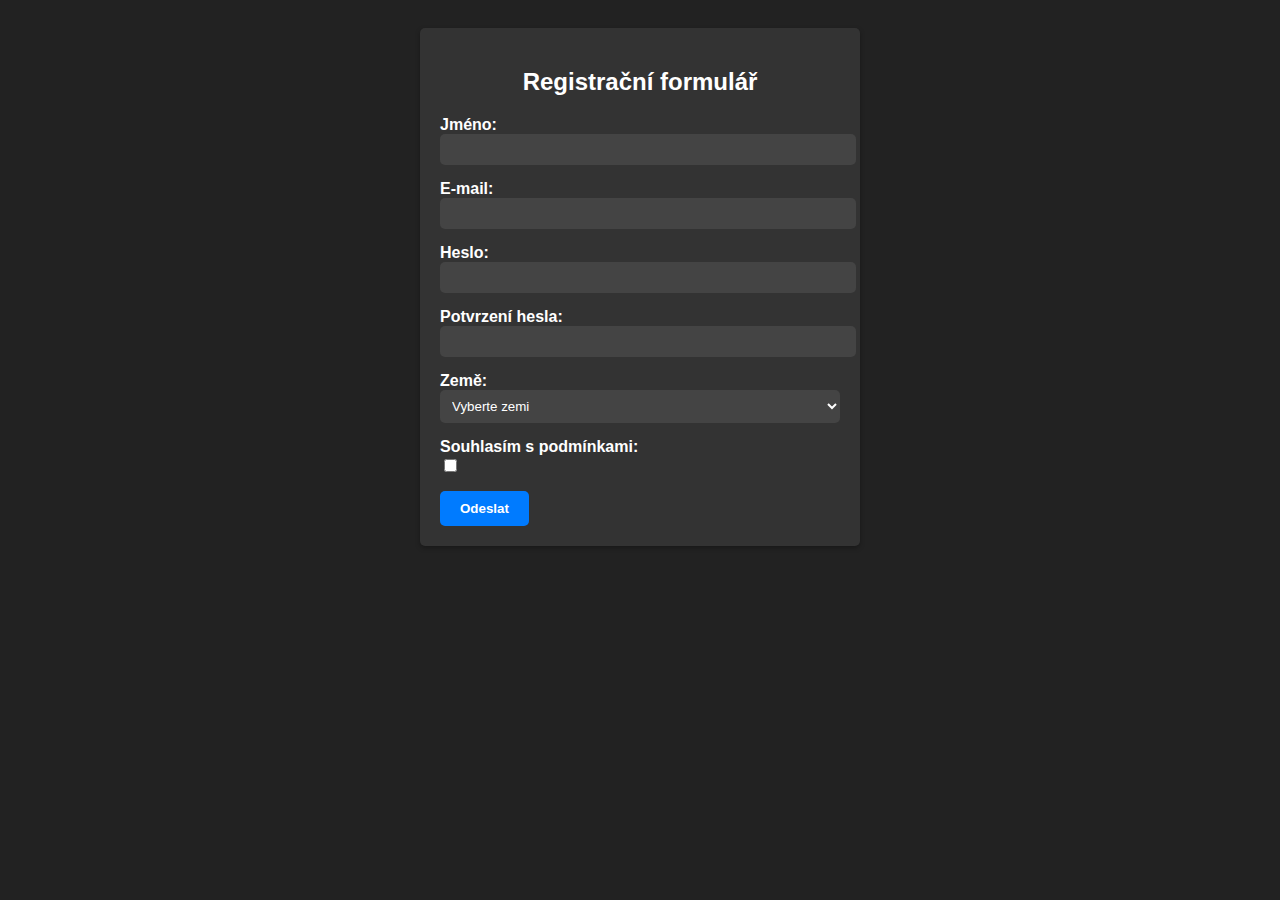
<file: Interaktivní formulář s ověřováním/index.html>
<!DOCTYPE html>
<html>
<head>
  <title>Interaktivní formulář s ověřováním</title>
  <link rel="stylesheet" type="text/css" href="styles.css">
</head>
<body>
  <form id="myForm" action="#">
    <h2>Registrační formulář</h2>
    
    <div class="form-group">
      <label for="name">Jméno:</label>
      <input type="text" id="name" name="name" required>
    </div>
    
    <div class="form-group">
      <label for="email">E-mail:</label>
      <input type="email" id="email" name="email" required>
    </div>
    
    <div class="form-group">
      <label for="password">Heslo:</label>
      <input type="password" id="password" name="password" required>
    </div>
    
    <div class="form-group">
      <label for="confirmPassword">Potvrzení hesla:</label>
      <input type="password" id="confirmPassword" name="confirmPassword" required>
    </div>
    
    <div class="form-group">
      <label for="country">Země:</label>
      <select id="country" name="country" required>
        <option value="">Vyberte zemi</option>
        <option value="CZ">Česká republika</option>
        <option value="SK">Slovenská republika</option>
        <option value="US">Spojené státy americké</option>
      </select>
    </div>
    
    <div class="form-group">
      <label for="agree">Souhlasím s podmínkami:</label>
      <input type="checkbox" id="agree" name="agree" required>
    </div>
    
    <button type="submit">Odeslat</button>
  </form>

  <script src="script.js"></script>
</body>
</html>
</file>
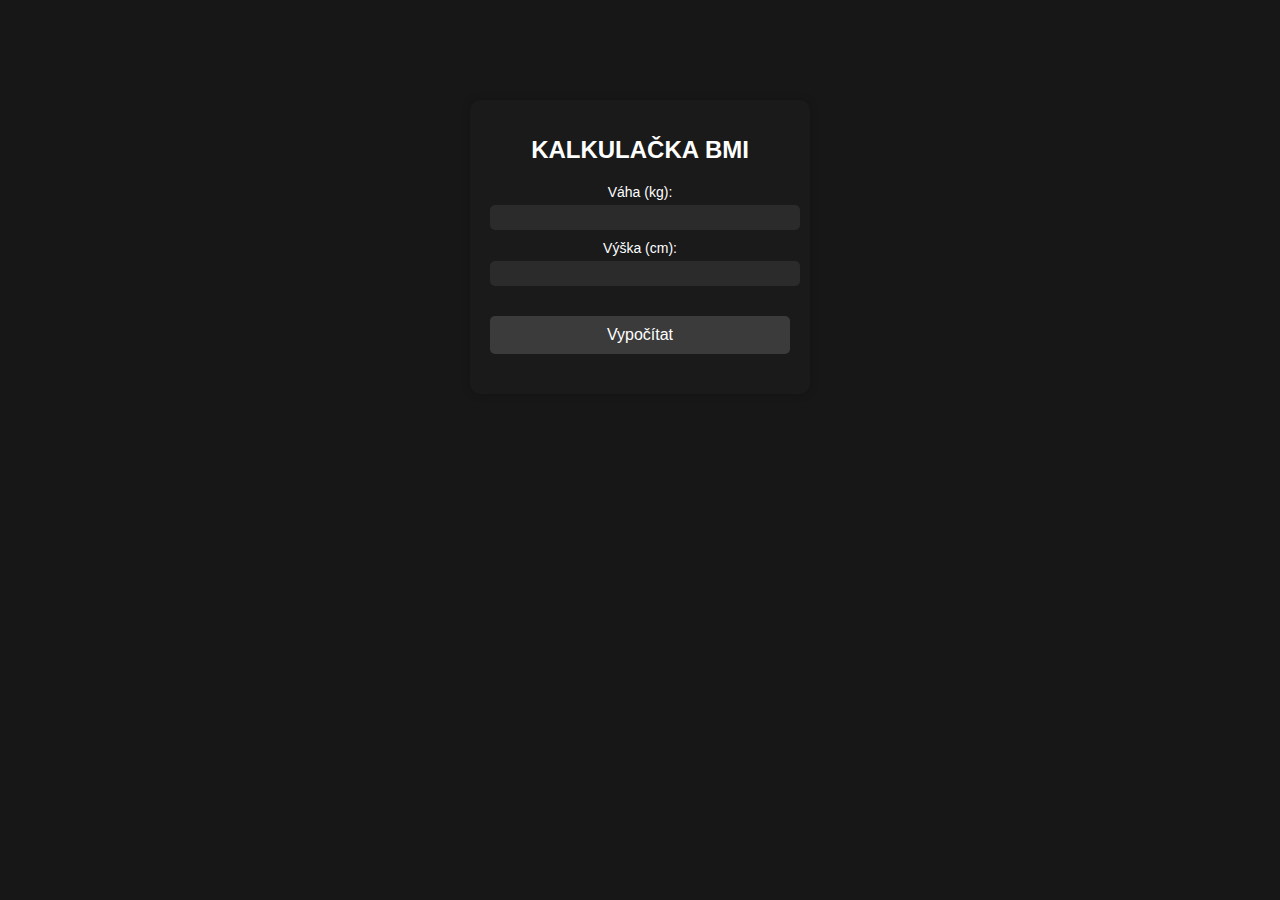
<file: Interaktivní kalkulačka BMI/index.html>
<!DOCTYPE html>
<html>
<head>
  <title>Kalkulačka BMI</title>
  <link rel="stylesheet" type="text/css" href="styles.css">
</head>
<body>
  <div class="container">
    <h1>Kalkulačka BMI</h1>

    <div class="input-container">
      <label for="weight">Váha (kg):</label>
      <input type="number" id="weight" min="0" step="any">
    </div>

    <div class="input-container">
      <label for="height">Výška (cm):</label>
      <input type="number" id="height" min="0" step="any">
    </div>

    <button onclick="calculateBMI()">Vypočítat</button>

    <div id="result"></div>
  </div>

  <script src="script.js"></script>
</body>
</html>
</file>
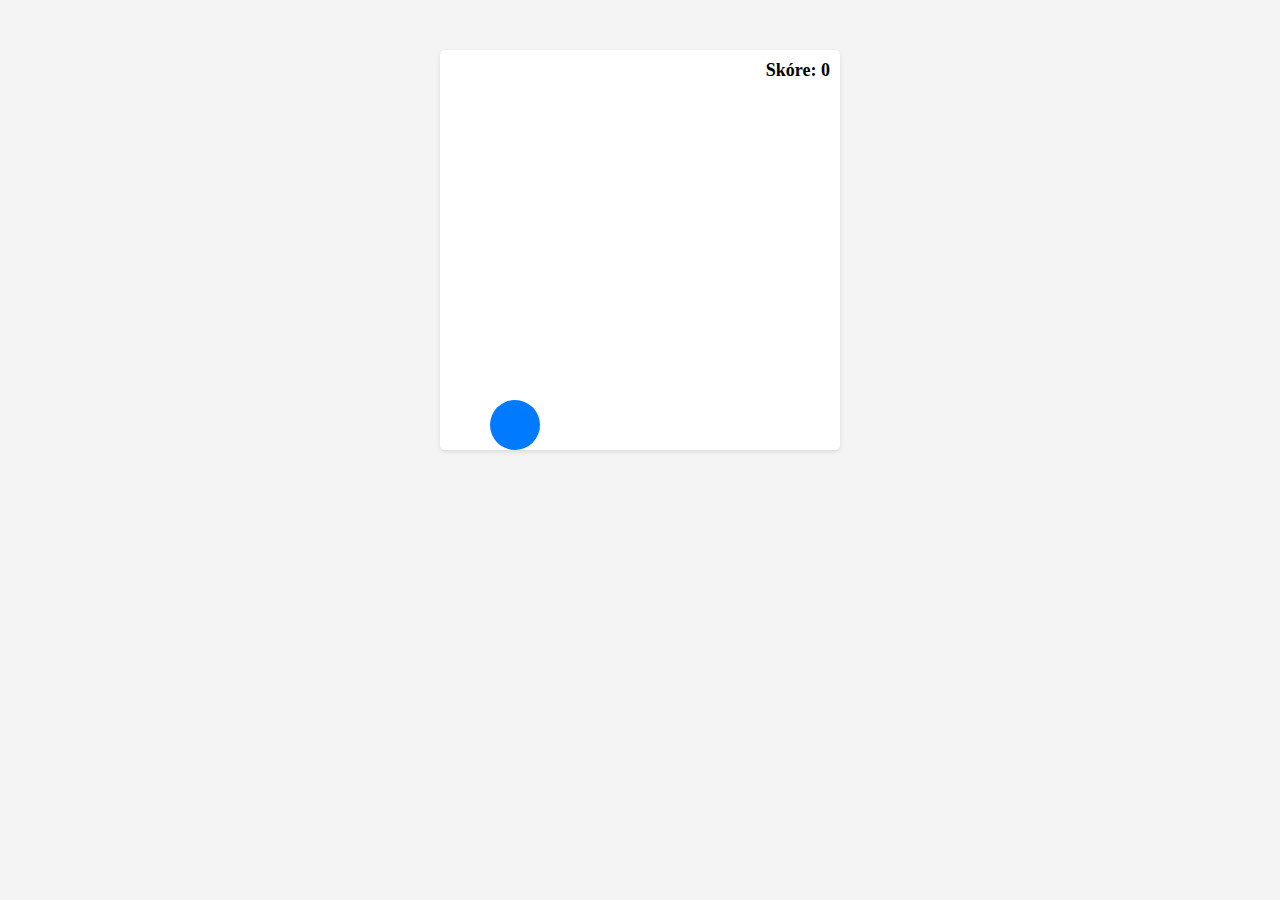
<file: Jednoduchá hra s ovládáním pomocí klávesnice/index.html>
<!DOCTYPE html>
<html>
<head>
  <title>Skákací hra</title>
  <link rel="stylesheet" type="text/css" href="styles.css">
</head>
<body>
  <div class="game">
    <div class="player"></div>
    <div class="score">Skóre: <span id="score">0</span></div>
  </div>

  <script src="script.js"></script>
</body>
</html>
</file>
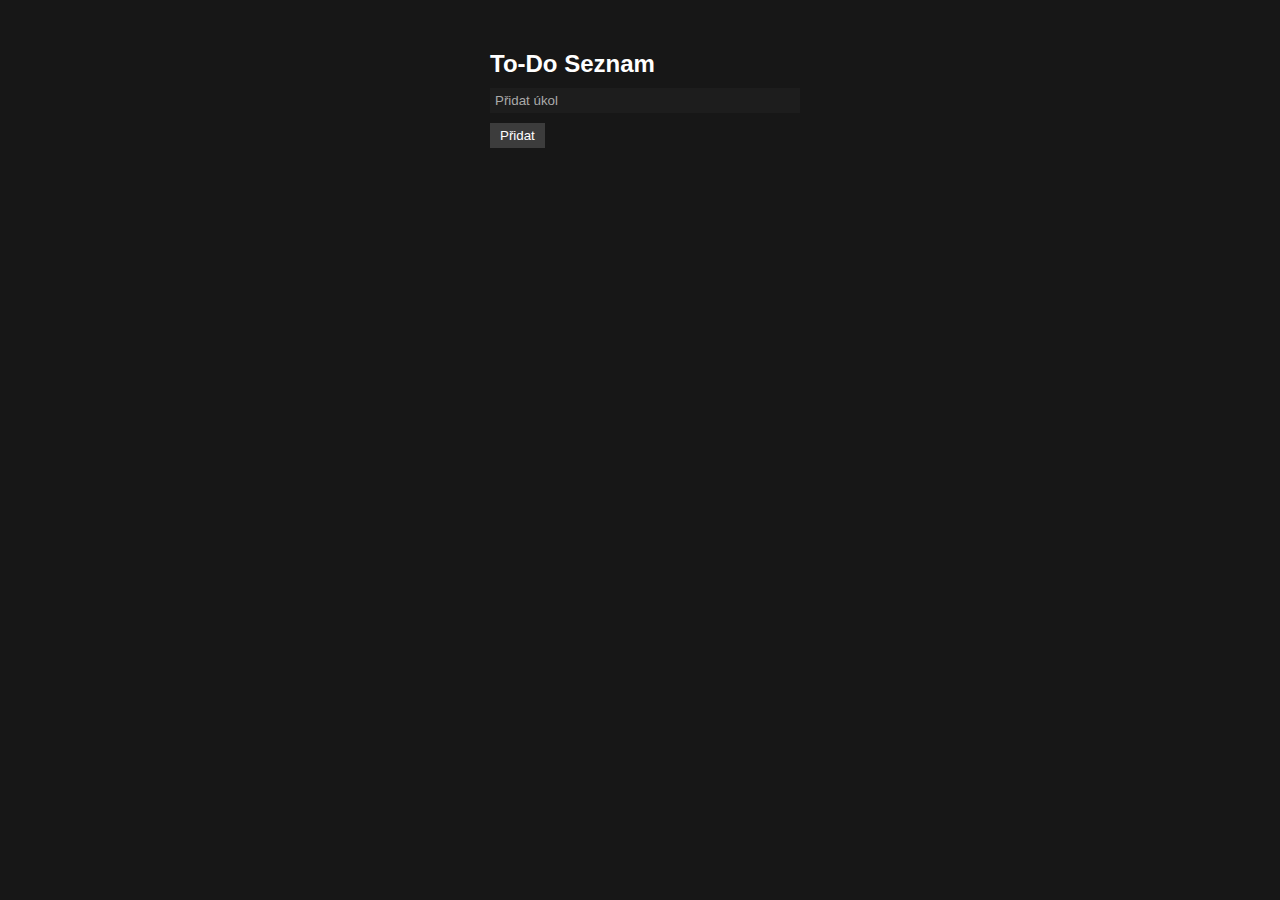
<file: To-do seznam/index.html>
<!DOCTYPE html>
<html>
<head>
  <title>To-Do Seznam</title>
  <link rel="stylesheet" type="text/css" href="styles.css">
</head>
<body>
  <div class="container">
    <h1>To-Do Seznam</h1>
    <input id="task-input" type="text" placeholder="Přidat úkol">
    <button id="add-button">Přidat</button>
    <ul id="task-list"></ul>
  </div>

  <script src="script.js"></script>
</body>
</html>
</file>
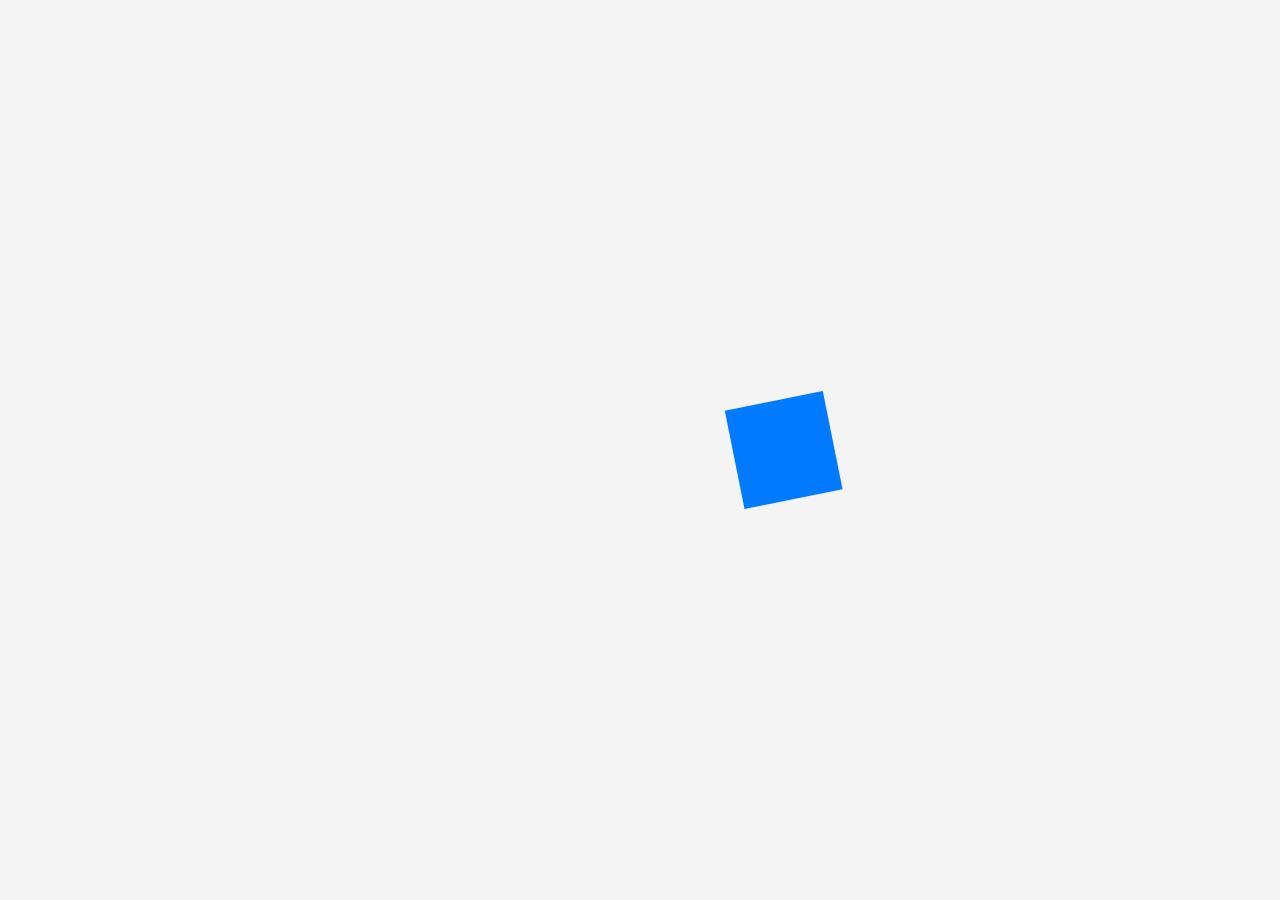
<file: Webová stránka s animací/index.html>
<!DOCTYPE html>
<html>
<head>
  <title>Webová stránka s animací</title>
  <link rel="stylesheet" type="text/css" href="styles.css">
</head>
<body>
  <div class="animation-element"></div>

  <script src="https://cdnjs.cloudflare.com/ajax/libs/gsap/3.9.1/gsap.min.js"></script>
  <script src="script.js"></script>
</body>
</html>
</file>
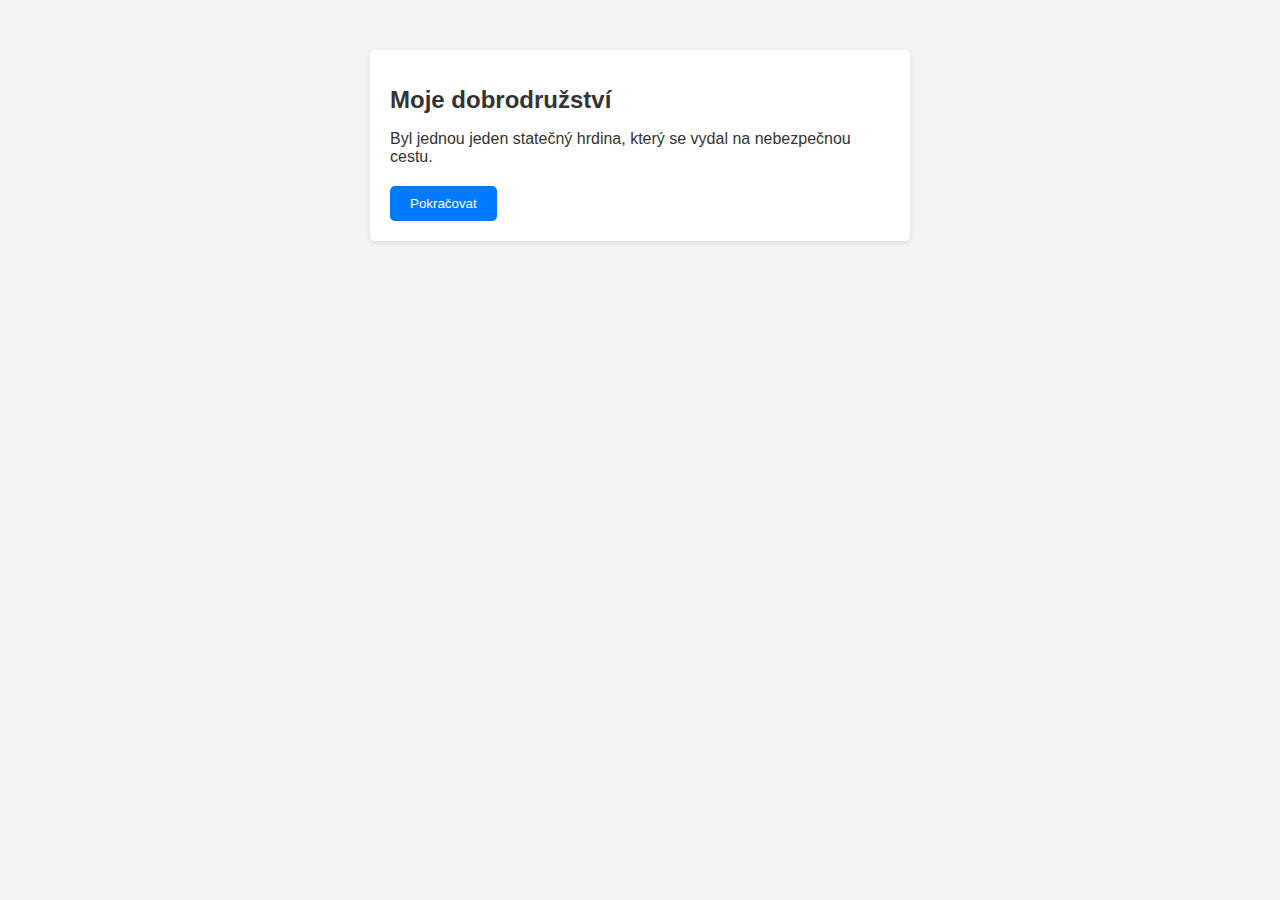
<file: Webová stránka s příběhem interakcí/index.html>
<!DOCTYPE html>
<html>
<head>
  <title>Interaktivní příběh</title>
  <link rel="stylesheet" type="text/css" href="styles.css">
</head>
<body>
  <div class="container">
    <div class="story" id="scene1">
      <h1>Moje dobrodružství</h1>
      <p>Byl jednou jeden statečný hrdina, který se vydal na nebezpečnou cestu.</p>
      <button onclick="nextScene()">Pokračovat</button>
    </div>

    <div class="story" id="scene2">
      <h1>Lesní mág</h1>
      <p>V lese narazil na moudrého starce, který mu dal magický meč a radu, jak najít ztracený poklad.</p>
      <button onclick="nextScene()">Pokračovat</button>
    </div>

    <div class="story" id="scene3">
      <h1>Tajemná jeskyně</h1>
      <p>Hrdina dorazil k tajemné jeskyni plné pokladů, ale musí se rozhodnout, kterou cestou se vydat.</p>
      <button onclick="goLeft()">Vlevo</button>
      <button onclick="goRight()">Vpravo</button>
    </div>

    <div class="story" id="scene4">
      <h1>Poklad nalezen</h1>
      <p>Hrdina se rozhodl správně a našel skrytý poklad. Byl slavný a bohatý a žil šťastně až do konce svých dní.</p>
    </div>
  </div>

  <script src="script.js"></script>
</body>
</html>
</file>
<file: Interaktivní formulář s ověřováním/styles.css>
body {
    background-color: #222;
    color: #fff;
    font-family: Arial, sans-serif;
    padding: 20px;
  }
  
  form {
    max-width: 400px;
    margin: 0 auto;
    background-color: #333;
    padding: 20px;
    border-radius: 5px;
    box-shadow: 0 2px 5px rgba(0, 0, 0, 0.3);
    animation: form-appear 0.5s ease-in-out;
  }
  
  @keyframes form-appear {
    0% {
      transform: scale(0.8);
      opacity: 0;
    }
    100% {
      transform: scale(1);
      opacity: 1;
    }
  }
  
  h2 {
    margin-bottom: 20px;
    text-align: center;
    color: #fff;
  }
  
  .form-group {
    margin-bottom: 15px;
  }
  
  label {
    display: block;
    font-weight: bold;
    color: #fff;
  }
  
  input[type="text"],
  input[type="email"],
  input[type="password"],
  select {
    width: 100%;
    padding: 8px;
    border-radius: 5px;
    border: none;
    background-color: #444;
    color: #fff;
  }
  
  button[type="submit"] {
    background-color: #007bff;
    color: #fff;
    border: none;
    padding: 10px 20px;
    border-radius: 5px;
    cursor: pointer;
    font-weight: bold;
    transition: background-color 0.3s ease-in-out;
  }
  
  button[type="submit"]:hover {
    background-color: #0056b3;
  }
  
  .error {
    color: #dc3545;
    font-size: 14px;
    margin-top: 5px;
  }
  
  /* Animace pro chybové zprávy */
  @keyframes error-appear {
    0% {
      opacity: 0;
    }
    100% {
      opacity: 1;
    }
  }
  
  .error-message {
    animation: error-appear 0.3s ease-in-out;
  }
</file>
<file: Interaktivní kalkulačka BMI/styles.css>
body {
    font-family: Arial, sans-serif;
    background-color: #171717;
    color: #ffffff;
  }
  
  .container {
    width: 300px;
    margin: 100px auto;
    padding: 20px;
    background-color: #1a1a1a;
    border-radius: 10px;
    box-shadow: 0 0 10px rgba(0, 0, 0, 0.2);
    text-align: center;
  }
  
  h1 {
    font-size: 24px;
    margin-bottom: 20px;
    text-transform: uppercase;
  }
  
  .input-container {
    margin-bottom: 10px;
  }
  
  label {
    display: block;
    margin-bottom: 5px;
    font-size: 14px;
  }
  
  input {
    width: 100%;
    padding: 5px;
    border-radius: 5px;
    border: none;
    background-color: #2b2b2b;
    color: #ffffff;
    -moz-appearance: textfield; /* Odstranění šipek */
  }
  
  input::-webkit-outer-spin-button,
  input::-webkit-inner-spin-button {
    -webkit-appearance: none; /* Odstranění šipek */
    margin: 0; /* Odstranění výchozího odsazení */
  }
  
  button {
    width: 100%;
    padding: 10px;
    margin-top: 20px;
    border: none;
    border-radius: 5px;
    background-color: #3b3b3b;
    color: #ffffff;
    font-size: 16px;
    cursor: pointer;
    transition: background-color 0.3s;
  }
  
  button:hover {
    background-color: #1e1e1e;
  }
  
  #result {
    margin-top: 20px;
    font-weight: bold;
    font-size: 18px;
    color: #ff6b00;
  }
</file>
<file: Jednoduchá hra s ovládáním pomocí klávesnice/styles.css>
body {
    background-color: #f4f4f4;
  }
  
  .game {
    position: relative;
    width: 400px;
    height: 400px;
    margin: 50px auto;
    background-color: #fff;
    border-radius: 5px;
    box-shadow: 0 2px 5px rgba(0, 0, 0, 0.1);
    overflow: hidden;
  }
  
  .player {
    position: absolute;
    bottom: 0;
    left: 50px;
    width: 50px;
    height: 50px;
    background-color: #007bff;
    border-radius: 50%;
  }
  
  .score {
    position: absolute;
    top: 10px;
    right: 10px;
    font-size: 18px;
    font-weight: bold;
  }
  
  /* Zbytek CSS kódu zůstává stejný */
</file>
<file: To-do seznam/styles.css>
body {
    font-family: Arial, sans-serif;
    background-color: #171717;
    color: #fff;
  }
  
  .container {
    width: 300px;
    margin: 50px auto;
  }
  
  h1 {
    font-size: 24px;
    margin-bottom: 10px;
  }
  
  input[type="text"] {
    width: 100%;
    padding: 5px;
    margin-bottom: 10px;
    background-color: #1d1d1d;
    color: #fff;
    border: none;
  }
  
  input[type="text"]::placeholder {
    color: #aaa;
  }
  
  button {
    padding: 5px 10px;
    margin-bottom: 10px;
    background-color: #3c3c3c;
    color: #fff;
    border: none;
    cursor: pointer;
  }
  
  button:hover {
    background-color: #555;
  }
  
  ul {
    list-style-type: none;
    padding: 0;
  }
  
  li {
    margin-bottom: 5px;
  }
  
  /* Zbytek CSS kódu zůstává stejný */
</file>
<file: Webová stránka s animací/styles.css>
body {
    background-color: #f4f4f4;
  }
  
  .animation-element {
    width: 100px;
    height: 100px;
    background-color: #007bff;
    position: absolute;
    top: 50%;
    left: 50%;
    transform: translate(-50%, -50%);
  }
</file>
<file: Webová stránka s příběhem interakcí/styles.css>
body {
    font-family: Arial, sans-serif;
    background-color: #f4f4f4;
    color: #333;
  }
  
  .container {
    width: 500px;
    margin: 50px auto;
    padding: 20px;
    background-color: #fff;
    border-radius: 5px;
    box-shadow: 0 2px 5px rgba(0, 0, 0, 0.1);
  }
  
  h1 {
    font-size: 24px;
    margin-bottom: 10px;
  }
  
  p {
    margin-bottom: 20px;
  }
  
  button {
    padding: 10px 20px;
    background-color: #007bff;
    color: #fff;
    border: none;
    border-radius: 5px;
    cursor: pointer;
  }
  
  button:hover {
    background-color: #0056b3;
  }
  
  /* Zbytek CSS kódu zůstává stejný */
</file>
